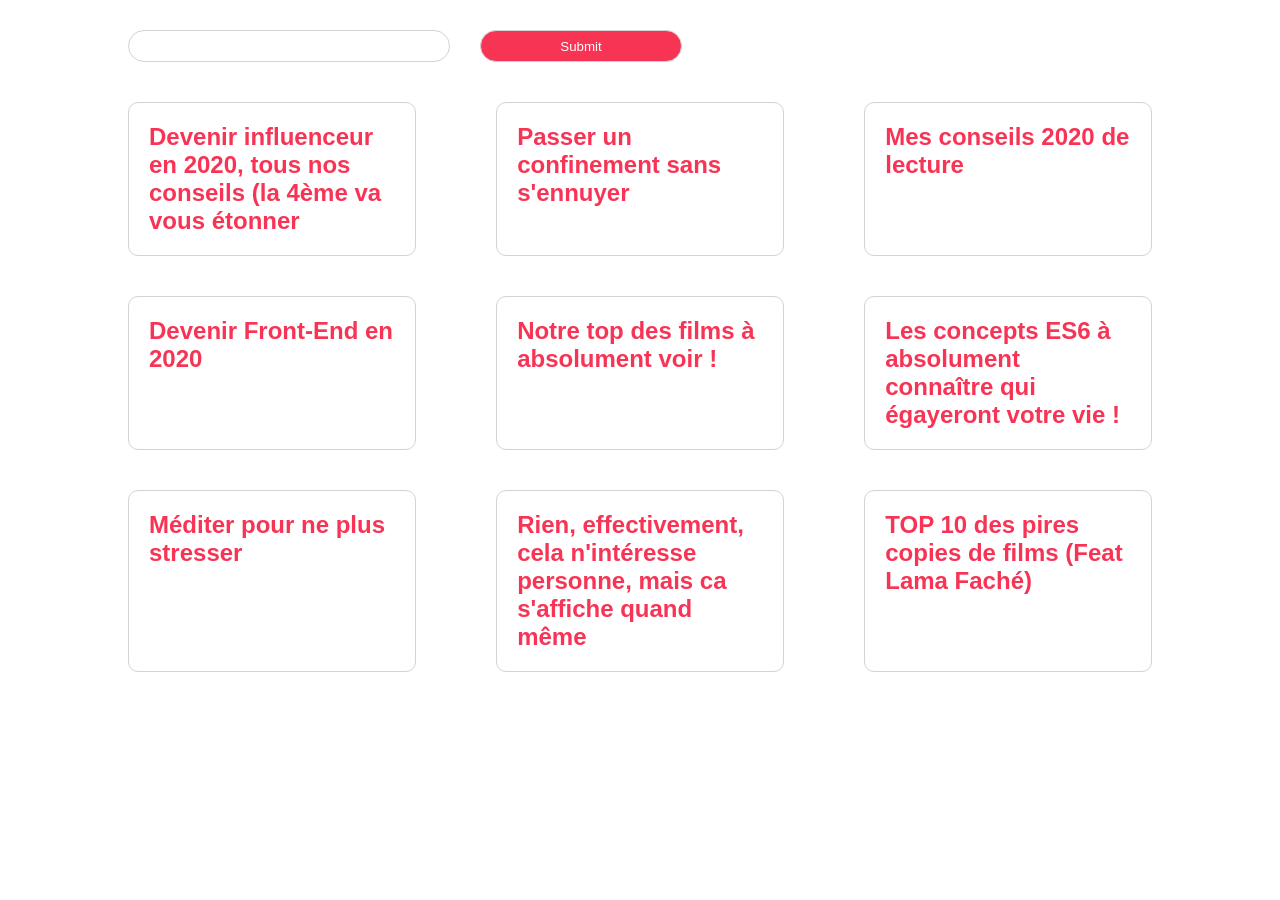
<file: index.html>
<html>
    <head>
        <title>test</title>
        <script src='project/data.js'></script>
        <link rel='stylesheet' href='project/style.css' />
    </head>
    <body>
        <meta charset="utf-8">

        <div class="fake-form">
            <form class='addKeywordsForm'>
                <div class='inputKeywordsHandle'>
                    <input type='text' />
                    <ul>
                    </ul>
                    <input type='submit' />
                </div>
            </form>
    
            <section class="keywordsList"></section>
        </div>

        <section class="articlesList"></section>
        <script src='project/index.js'></script>  
    </body>
</html>
</file>
<file: project/style.css>
* {
    margin: 0;
    padding: 0;
    box-sizing: content-box;
}

body {
    width: 80vw;
    margin: auto;
    margin-top: 30px;
}

.inputKeywordsHandle {
    position: relative;
    display: flex;
}

.inputKeywordsHandle input[type='text'] {
    height: 30px;
    display: inline-block;
    width: 300px;
}

.inputKeywordsHandle ul {
    margin: 0;
    position: absolute;
    top: 30px;
    left: 0;
    padding: 0;
    display: flex;
    flex-direction: column;
    width: 300px;
    list-style: none;
}

.inputKeywordsHandle ul li {
    background: #e60228cb;
    opacity: .9;
    height: 30px;
    padding: 5px;
    cursor: pointer;
    display: flex;
    flex-direction: column;
    justify-content: center;
    color: white;
    padding-left: 30px;
    border-bottom : solid 1px white;
    font-family: -apple-system, BlinkMacSystemFont, 'Segoe UI', Roboto, Oxygen, Ubuntu, Cantarell, 'Open Sans', 'Helvetica Neue', sans-serif;
}

.inputKeywordsHandle ul li:last-of-type {
    border-bottom-left-radius: 5px;
    border-bottom-right-radius: 5px;
}

.inputKeywordsHandle ul li:first-of-type {
    border-top-left-radius: 5px;
    border-top-right-radius: 5px;
}

.fake-form {
    display: flex;
    flex-direction: column;
}

.fake-form input[type='text'] {
    border-radius: 30px;
    border: solid 1px lightgrey;
    height: 30px;
    padding-left: 20px;
}

.fake-form input[type='submit'] {
    border-radius: 30px;
    border: solid 1px lightgrey;
    height: 30px;
    margin-left: 30px;
    width: 200px;
    background: #f50029cb;
    color: white;
    cursor: pointer;
}

article {
    margin: 20px 0;
    border: solid 1px lightgray;
    padding: 20px;
    width: 24%;
    border-radius: 10px;
}

article h2 {
    color: #f50029cb;
    font-family: -apple-system, BlinkMacSystemFont, 'Segoe UI', Roboto, Oxygen, Ubuntu, Cantarell, 'Open Sans', 'Helvetica Neue', sans-serif;
}

.articlesList {
    display: flex;
    flex-wrap: wrap;
    justify-content: space-between;
}

.keywordsList {
    margin-top: 20px;
    font-size: 14px;
    font-family: -apple-system, BlinkMacSystemFont, 'Segoe UI', Roboto, Oxygen, Ubuntu, Cantarell, 'Open Sans', 'Helvetica Neue', sans-serif;
}
</file>
